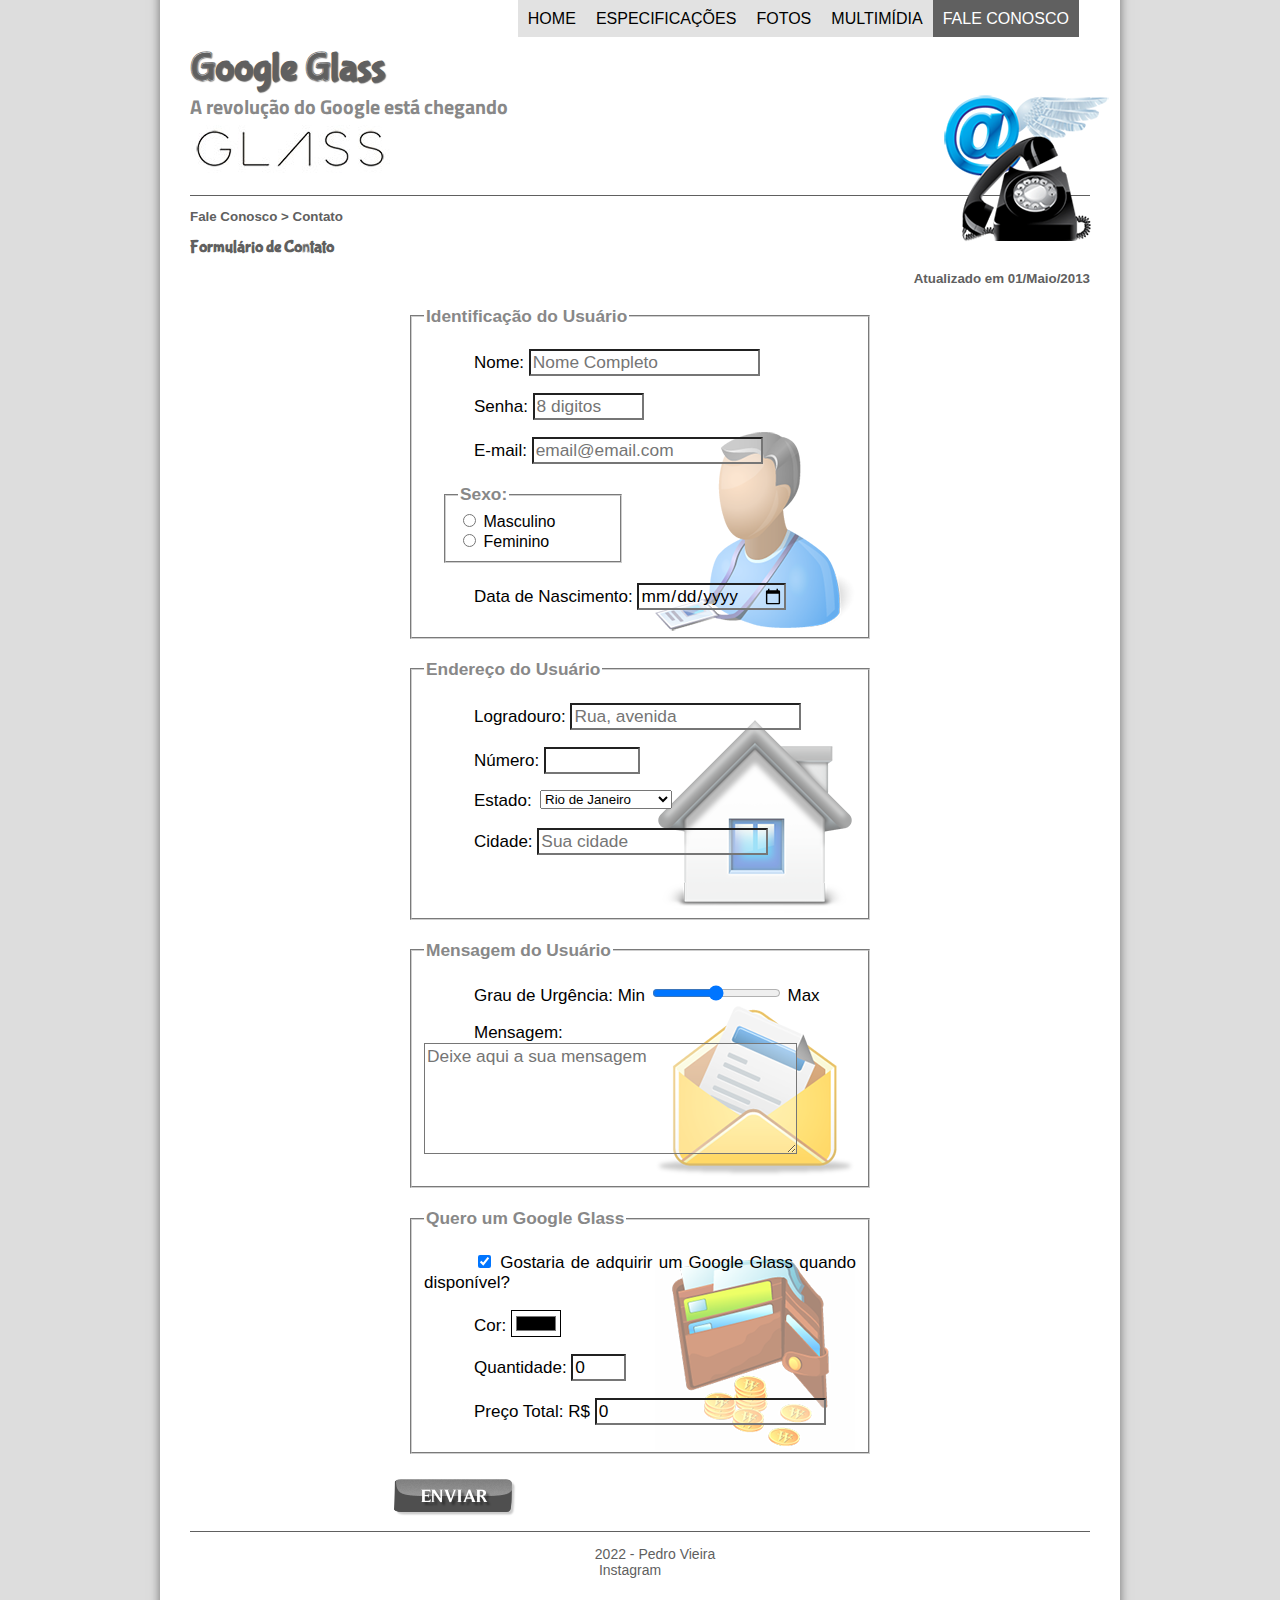
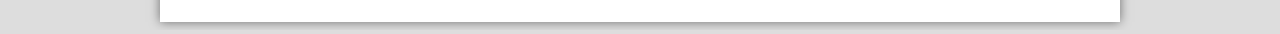
<file: fale-conosco.html>
<!DOCTYPE html>
<html lang="pt-br">
<head>
    
    <meta charset="UTF-8"/>
    <title>Tudo sobre o Google Glass</title>   
    <link rel="stylesheet" href="_css/estilo.css">
    <link rel="stylesheet" href="_css/form.css">
    <script src="_javascript/funcoes.js"></script>
    <script>
        function calcTotal(){
            var qtd = parseInt(document.getElementById('cQtd').value);
            tot = qtd*1500;
            document.getElementById('cTot').value=tot;
        }

    </script>

</head>
<body>
    
<div id="interface">
    

<header id="cabecalho">

    <hgroup>
        <h1>Google Glass</h1>    
        <h2>A revolução do Google está chegando</h2>
    </hgroup>
        
    <img id="icone" src="_imagens/contato.png">

    <nav id="menu" onmouseout="mudaFoto('_imagens/contato.png')">   
        <h1>Menu Principal</h1>
        <ul>
            <li onmouseover="mudaFoto('_imagens/home.png')"><a href="index.html">Home</li></a>     
            <li onmouseover="mudaFoto('_imagens/especificacoes.png')"><a href="specs.html">Especificações</li></a>  
            <li onmouseover="mudaFoto('_imagens/fotos.png')"><a href="fotos.html"> Fotos</li></a>  
            <li onmouseover="mudaFoto('_imagens/multimidia.png')"><a href="multimidia.html">Multimídia</li></a>  
            <li onmouseover="mudaFoto('_imagens/contato.png')"><a href="fale-conosco.html" id="fale">Fale Conosco</li></a>  
        </ul>
    </nav>              
</header>
  
<section id="corpo-full">
    <article id="noticia-principal">
    <header id="cabecalho-artigo">  
        <hgroup>
            <h3>Fale Conosco > Contato</h3>
            <h1>Formulário de Contato</h1>
            <h3 class="direita">Atualizado em 01/Maio/2013</h3>           
        </hgroup>
        </header>  


      <form method="post" id="fContato" action="mailto: pedroavcleite@gmail.com" oninput="calcTotal()">
            <fieldset id="usuario">
                <legend id="usuario">Identificação do Usuário</legend>
                    <p>Nome: <input type="text" name="tNome" id="cNome" size="20" maxlength="30" placeholder="Nome Completo">  </p>
                    <p>Senha: <input type="password" name="tSenha" id="cSenha" size="8" maxlength="8" placeholder="8 digitos">  </p>
                    <p>E-mail: <input type="email" name="tEmail" id="cEmail" size="20" maxlength="40" placeholder="email@email.com">  </p>
                    <fieldset id="sexo">
                        <legend>Sexo:</legend>
                            <input type="radio" name="tSexo" id="cMasc">  <label for="cMasc">Masculino</label><br/>
                            <input type="radio" name="tSexo" id="cFem">  <label for="cFem">Feminino</label>
                    </fieldset>
                    <p>Data de Nascimento: <input type="date" name="tData" id="cData"></p>
            </fieldset>
    
            <fieldset id="endereco">
                <legend id="endereco">Endereço do Usuário</legend>
                    <p>Logradouro: <input type="text" name="tRua" id="cRua" size="20" maxlength="100" placeholder="Rua, avenida"> </p>
                    <p>Número: <input type="number" name="tNum" id="cNum" min="0" max="99999" maxlength="8"> </p>
                    <p><label for="cEST">Estado:</label></p>
                        <select name="tEST" id="cEST">
                            <option>Rio de Janeiro</option>
                            <option>São Paulo</option>
                            <option>Minas Gerais</option>
                            <option>Paraná</option>
                            <option>Santa Catarina</option>
                            <option>Rio Grande do Sul</option>                           
                        </select>
                    <p id="textocidade"> Cidade: <input type="text" name="tCID" id="cCID" maxlength="40" size="20" placeholder="Sua cidade" list="cidades"></p> 
                    <datalist id="cidades">
                        <option value="Rio de Janeiro"></option>
                        <option value="Niterói"></option>
                        <option value="Belford Roxo"></option>
                        <option value="Nova Iguaçu"></option>
                    </datalist>                        
            </fieldset>
    
            <fieldset id="mensagem">
                <legend id="mensagem">Mensagem do Usuário</legend>
                    <p> Grau de Urgência: Min <input type="range" name="tUrg" id="cUrg" min="0" max="10"/> Max </p>
                    <p>Mensagem: <textarea name="tMsg" id="cMsg" cols="35" rows="5" placeholder="Deixe aqui a sua mensagem"></textarea> </p>
            </fieldset>
    
            <fieldset id="pedido">
                <legend id="pedido">Quero um Google Glass</legend>
                    <p> <input type="checkbox" name="tPed" id="cPed" checked> Gostaria de adquirir um Google Glass quando disponível?</p>
                    <p>Cor: <input type="color" id="cCor"> </p>
                    <p>Quantidade: <input type="number" name="tQtd" id="cQtd" min="0" max="5" value="0"></p>
                    <p>Preço Total: R$ <input type="text" name="tTot" id="cTot" placeholder="Total a pagar" value="0" readonly></p>
            </fieldset>
    
    
            <input type="image" src="_imagens/botao-enviar.png">
      </form>

<footer id="rodape">
    <p>2022 - Pedro Vieira <br/><a href="https://www.instagram.com/pdrvieira98/" target="_blank">Instagram</a></p>
    </footer>
    </div>
    </body>
    </html>
</file>
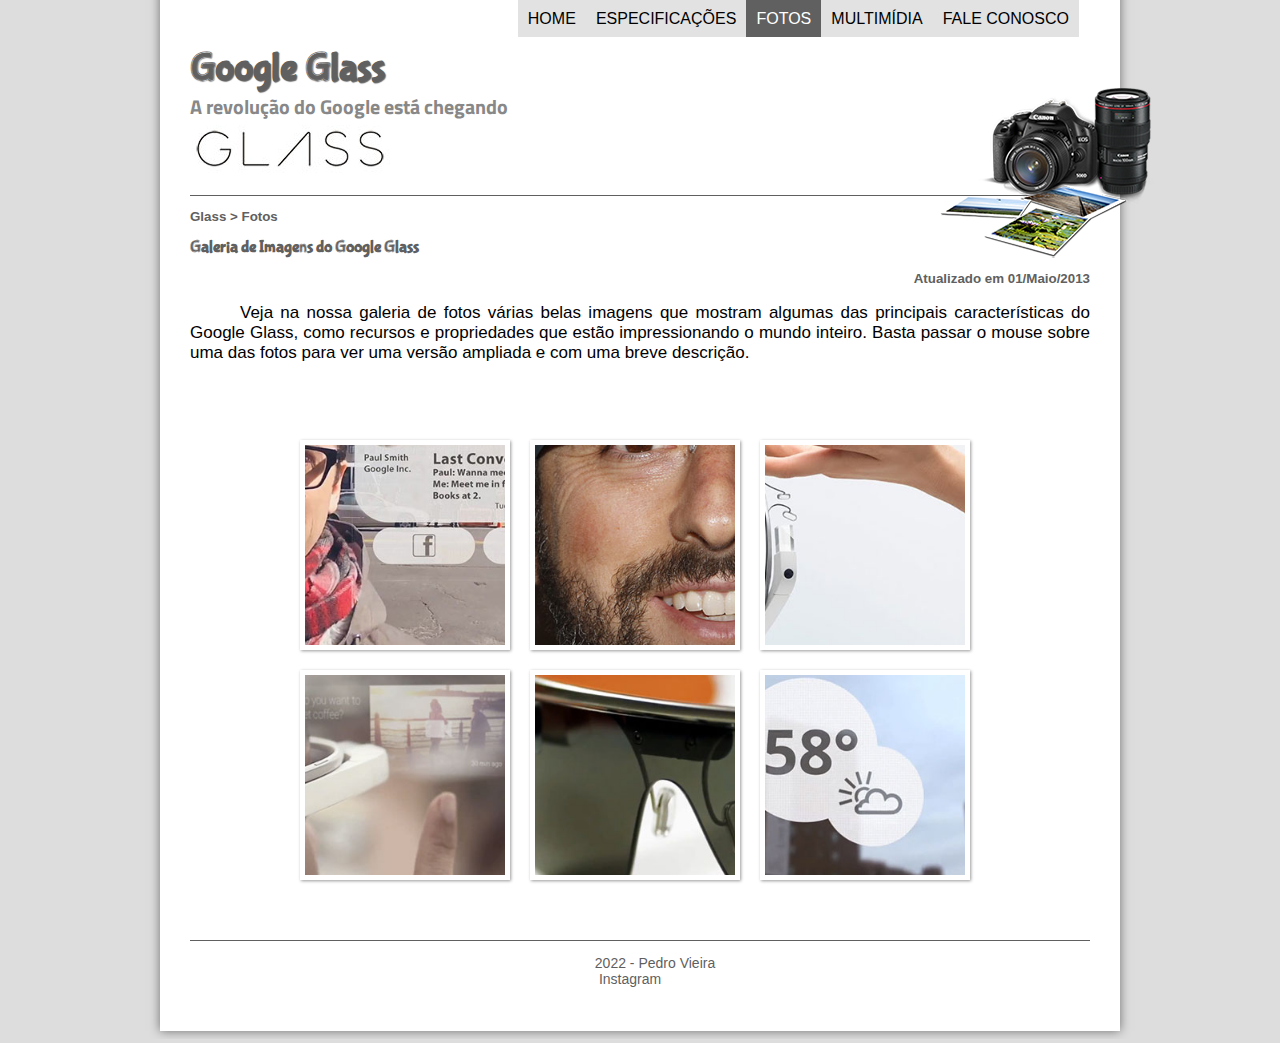
<file: fotos.html>
<!DOCTYPE html>
<html lang="pt-br">
<head>
    
    <meta charset="UTF-8"/>
    <title>Tudo sobre o Google Glass</title>   
    <link rel="stylesheet" href="_css/estilo.css">
    <link rel="stylesheet" href="_css/fotos.css">
    <script src="_javascript/funcoes.js"></script>

</head>
<body>
    
<div id="interface">
    

<header id="cabecalho">

    <hgroup>
        <h1>Google Glass</h1>    
        <h2>A revolução do Google está chegando</h2>
    </hgroup>
        
    <img id="icone" src="_imagens/fotos.png">

    <nav id="menu" onmouseout="mudaFoto('_imagens/fotos.png')">   
        <h1>Menu Principal</h1>
        <ul>
            <li onmouseover="mudaFoto('_imagens/home.png')"><a href="index.html">Home</li></a>     
            <li onmouseover="mudaFoto('_imagens/especificacoes.png')"><a href="specs.html">Especificações</li></a>  
            <li onmouseover="mudaFoto('_imagens/fotos.png')"><a href="fotos.html" id="foto"> Fotos</li></a>  
            <li onmouseover="mudaFoto('_imagens/multimidia.png')"><a href="multimidia.html">Multimídia</li></a>  
            <li onmouseover="mudaFoto('_imagens/contato.png')"><a href="fale-conosco.html">Fale Conosco</li></a>  
        </ul>
    </nav>              
</header>
  


<section id="corpo-full">  
    <article id="noticia-principal">
        <header id="cabecalho-artigo">  
            <hgroup>
                <h3>Glass > Fotos</h3>
                <h1>Galeria de Imagens do Google Glass</h1>
                <h3 class="direita">Atualizado em 01/Maio/2013</h3>           
            </hgroup>
            </header>  
            <p>Veja na nossa galeria de fotos várias belas imagens que mostram algumas das principais características do Google Glass, como recursos e propriedades que estão impressionando o mundo inteiro. Basta passar o mouse sobre uma das fotos para ver uma versão ampliada e com uma breve descrição.</p>  
    
        <ul id="album-fotos">
            <li id="foto01"><span>Agenda e lembretes</span></li>
            <li id="foto02"><span>Sergey Brin usando o Glass</span></li>
            <li id="foto03"><span>Leve e compacto</span></li>
            <li id="foto04"><span>Sensação de uma tela de 50"</span></li>
            <li id="foto05"><span>Vários tipos de lente</span></li>
            <li id="foto06"><span>Informações importantes</span></li>
        </ul>    
    </article>
</section>
<footer id="rodape">
    <p>2022 - Pedro Vieira <br/><a href="https://www.instagram.com/pdrvieira98/" target="_blank">Instagram</a></p>
    </footer>
    </div>
    </body>
    </html>
</file>
<file: _css/estilo.css>
@charset "UTF-8";
@import url('https://fonts.googleapis.com/css2?family=Titillium+Web:wght@300&display=swap');
@font-face 
{
    font-family: 'FonteLogo';
    src: url(../_fonts/bubblegum-sans-regular.otf);
}

body
    {         
        color: black;
        background-color: #dddddd;
        font-family: Arial, sans-serif;
        
        
    }



div#interface
{
    width: 900px;
    background-color: white;
    margin: -20px auto 0px auto;
    box-shadow: 0px 0px 10px rgba(0,0,0,0.5);
    padding: 30px;
    position: relative;
}

p
{
    text-align: justify;
    text-indent: 50px;
    font-size: 17px;
    font-family: Arial, Helvetica, sans-serif;

}

header#cabecalho img#icone 
{
    position: absolute; /*ABSOLUTO EM RELAÇÃO AO ULTIMO RELATIVE NA HIERAQUIA (INTERFACE)*/
    top: 100px;
    left: 780px ;
    
    
}

/* FORMATAÇÃO DO MENU*/

nav#menu 
{
    display:block ;
}

nav#menu ul
{
    list-style: none;
    text-transform: uppercase;
    position: absolute;   /*ABSOLUTO EM RELAÇÃO AO ULTIMO RELATIVE NA HIERAQUIA (INTERFACE)*/
    top: -5px;
    left: 320px;
       

}

nav#menu li
{
    display: inline-block;
    margin: -2.2px;
    margin-top: 10.5px;
    
       
}


nav#menu a
{
    color: black;
    text-decoration: none;
    background-color: #dddd;
    padding: 10px; /* Aumenta a area do background, criando um espaçamento maior do back ground em relação ao texto. PADDING = MARGEM INTERNA*/
    margin: 0px; /* Cria uma margem entre os boxes de back ground em relação ao do lado. MARGIN = MARGEM EXTERNA*/
    transition: background-color 1s;
    
}

nav#menu a:hover
{
    background-color: #606060;
    color: white;
    
}



nav#menu a#home{
    background-color: #606060;
    
}

nav#menu a#home {
    
    color: white;
}

nav#menu a#spec{
    background-color: #606060;
    
}
nav#menu a#spec {
    
    color: white;
}

nav#menu a#foto{
    background-color: #606060;
    
}
nav#menu a#foto  {
    
    color: white;
}

nav#menu a#mult{
    background-color: #606060;
    
}
nav#menu a#mult  {
    
    color: white;
}

nav#menu a#fale{
    background-color: #606060;
    
}
nav#menu a#fale  {
    
    color: white;
}


nav#menu h1 
{
   display: none;
}


header#cabecalho 
{
    border-bottom: 1px #606060 solid;
    height: 150px;
    background: url(../_imagens/glass-logo-peq.jpg) no-repeat 0px 80px;      
}

header#cabecalho h1
{
    font-family: 'FonteLogo', sans-serif;
    font-size: 30pt;
    color: #606060;
    text-shadow: 1px 1px 1px rgba(0,0,0,0.6);
    padding: 0px;
    margin-bottom: 0px;
}

header#cabecalho h2
{
    font-family: 'Titillium Web', sans-serif;
    color: #888888;
    font-size: 15pt;
    padding: 0px;
    margin-top: 0px;

}

/* FORMATAÇÃO DE IMAGENS COM LEGENDA */

figure.foto-legenda
{
    border: 8px solid white; /* Cria uma borda entre a imagem e seu limite de margem (box)*/
    box-shadow: 1px 1px 4px black; /* Cria uma sombra ao redor do box da imagem*/
    position:relative; /* Modifica a relação entre a posição da imagem e sua exibição na tela , segue as orientações relativas ao container*/
}
figure.foto-legenda img
{
    width: 100%; /* Modifica a lagura da imagem */
    height: 100%; /* Modifica a altura da imagem */
}
figure.foto-legenda figcaption{
    opacity: 0; /* Define a transparencia da legenda. 0 = menor nivel */
    position: absolute; /* Referencia a posicao da legenda em relacao a imagem */
    top:0px; /* altera a posiciao inicial da altura da legenda */
    background-color: rgba(0,0,0,0.4); /* define a cor de fundo da legenda*/
    color: white; /* define a cor da fonte da legenda*/
    width: 100%; /* define a largura da legenda */
    height: 99.5%; /* altura da legenda */
    padding: 10px; /* A propriedade padding define uma a distância entre o conteúdo de um elemento e suas bordas */
    box-sizing:border-box; /* Altera e define as propriedades de alinhamento altura e largura da legenda em relação à imagem*/
    transition: opacity 1s; /* */
}
figure.foto-legenda:hover figcaption{
    opacity: 1;
}

/* ALTERAÇÕES NA TABELA*/

table#tabelaspec /* Alterações da tabela geral. */
{
    border: 1px solid #606060;
    border-spacing: 0px;
    margin-left: auto;
    margin-right: auto;
}   

table#tabelaspec td /* Alterações individuiais propagadas para cada celula (TD) */
{
    border: 1px solid #606060;
    padding: 10px;
    text-align: right;   
}

table#tabelaspec td.ce /* Alteracoes individuais propagadas para cada celula pertencente à classe ce */
{

    background-color: #606060;
    color: white;
    vertical-align: top;
    font-weight: bold;

}

table#tabelaspec td.cd /* Alteracoes individuais propagadas para cada celula pertencente à classe cd */
{
    text-align: left;
    background-color: #cecece;
}

table#tabelaspec caption /* Alteracoes no titulo da tabela definido pela ta <caption/> */
{
    color: #888888;
    font-size: 13pt;
    font-weight: bold ;
      
}

table#tabelaspec caption span
{
    font-size: 8pt;
    display: block; /* TRANSFORMA O TEXTO EM BLOCO, PODENDO MOVE-LO PELA TELA DO DOCUMENTO*/
    float: right;
    color: black;
    margin-top: 10px;
    
}




section#corpo
{
    display: block;
    width: 500px;
    float: left;
    border-right: 1px solid #606060;
    padding-right: 15px;
}

section#corpo video#video01{
    display: block;
    position: relative;
    width: auto;
    height: 280px;
    padding: 0px;
    margin: 0px;
    top: -10px;
}



article#noticia-principal h2
{
    font-size: 12pt;
    color: #606060;
    background-color: #dddddd;
    padding: 5px 0px 5px 10px;
    margin: 10px 0px 10px 0px;
}

header#cabecalho-artigo h1
{
    font-family: 'FonteLogo',sans-serif;
    font-size: 13pt;
    color: #606060;
}

header#cabecalho-artigo h3
{
    font-size: 10pt;
    color: #606060;

}


.direita
{
    text-align: right;
}


aside#lateral
{
    display: block;
    width: 350px;
    float: right;
    background-color: #dddddd;
    padding: 10px;
    margin-top: 10px;
    box-shadow: 2px 2px 2px rgba(0,0,0,0.5);
}

aside#lateral video#video02{
    display: block;
    position: relative;
    width: auto;
    height: 195.5px;
    padding: 0px;
    margin: 0px;
    top: 5x;
    
}

aside#lateral h1
{
    font-family: 'FonteLogo',sans-serif;
    font-size: 20pt;
    color: #606060;
    margin-top: 0;
    
}

aside#lateral h2
{
    background-color: #606060;
    font-size: 13pt;
    color: white;
    padding: 5px;
}

footer#rodape
{
    clear: both;
    border-top: 1px solid #606060;
    
    
}

footer#rodape p
{
    position: relative;
    right: 10px;
    text-align:center;
    color: rgb(95, 95, 95);
    font-size: 14px;     
 
}

footer#rodape p#linkinsta{
      
    position: relative;
    bottom: 8px;
    margin-bottom: 0px;
}

footer#rodape a
{
  
    text-decoration: none;
    color: rgb(95, 95, 95);
    
}

footer#rodape a:hover
{
    color: rgb( 138, 58, 185);
   text-decoration: underline;
}

a
{
    color: #606060;
    text-decoration: none;
}

a:hover
{
    text-decoration: underline;
}
</file>
<file: _css/form.css>
@charset "UTF-8";

form{
    width: 500px;
    margin: auto;
}

input,textarea{
    font-family: sans-serif;
    font-weight: normal;
    font-size: 13pt;
    background-color: rgba(255, 255, 255, 0.3);


}

input:hover,textarea:hover{
    background-color: #dddddd;
}

legend{
    color:#888888;
    font-weight: bold;
    font-size: 13pt;
    font-family: sans-serif;

}

fieldset{
    border-color: #cecece;
    margin: 20px;

}

fieldset#sexo{
    width: 150px;
}

fieldset#usuario{
    background: url("../_imagens/icone-contato.png") no-repeat 95% 95%;
    
}

fieldset#endereco{
    background: url("../_imagens/icone-endereco.png") no-repeat 95% 95%;
}

fieldset#mensagem{
    background: url("../_imagens/icone-mensagem.png") no-repeat 95% 95%;
}

fieldset#pedido{
    background: url("../_imagens/icone-pagamento.png") no-repeat 95% 95%;
}

select#cEST{
    display: block;
    position: relative;
    left: 116px;
    top: -38px;
}

p#textocidade{
    display: block;
    position: relative;
    top: -36px;
}
</file>
<file: _css/fotos.css>
@charset "UTF-8";

ul#album-fotos{
    width: 700px;
    margin: 0 auto;
    padding: 50px;
    overflow: hidden;
    list-style: none;

}

ul#album-fotos li{
    float: left;
    width: 200px;
    height: 200px;
    margin: 10px;
    border: 5px solid white;
    background-color: white;
    box-shadow: 1px 1px 3px rgba(0, 0, 0, .4); /* DESLOCAMENTO LATERAL, DESOLCAMENTO VERTICAL, ESPALHAMENTO E COR. */
    -webkit-transition: all .3s ease-in;
}

ul#album-fotos li span{
    opacity: 0;
    color: white;
    text-shadow: 1px 1px 1px black;
    background-color: rgba(0, 0, 0, .3);
    font-size: 9pt;
    line-height: 370px;
    padding: 5px;
}

ul#album-fotos li:hover{
    -webkit-transform: scale(1.5);
}



ul#album-fotos li:hover span{
    opacity: 1;
}


ul#album-fotos li#foto01{
    background:url('../_imagens/galeria-01.jpg');
    background-position: 50% 50%;
    background-size: 400px 400px;
    background-color: white;
}
ul#album-fotos li#foto01:hover{
    background-position: 0px 0px;
    background-size: 200px 200px;
}


ul#album-fotos li#foto02{
    background:url('../_imagens/galeria-02.jpg');
    background-position: 50% 50%;
    background-size: 400px 400px;
    background-color: white;
}
ul#album-fotos li#foto02:hover{
    background-position: 0px 0px;
    background-size: 200px 200px;
}


ul#album-fotos li#foto03{
    background:url('../_imagens/galeria-03.jpg');
    background-position: 50% 50%;
    background-size: 400px 400px;
    background-color: white;
}
ul#album-fotos li#foto03:hover{
    background-position: 0px 0px;
    background-size: 200px 200px;
}


ul#album-fotos li#foto04{
    background:url('../_imagens/galeria-04.jpg');
    background-position: 50% 50%;
    background-size: 400px 400px;
    background-color: white;
}
ul#album-fotos li#foto04:hover{
    background-position: 0px 0px;
    background-size: 200px 200px;
}


ul#album-fotos li#foto05{
    background:url('../_imagens/galeria-05.jpg');
    background-position: 50% 50%;
    background-size: 400px 400px;
    background-color: white;
}
ul#album-fotos li#foto05:hover{
    background-position: 0px 0px;
    background-size: 200px 200px;
}


ul#album-fotos li#foto06{
    background:url('../_imagens/galeria-06.jpg');
    background-position: 50% 50%;
    background-size: 400px 400px;
    background-color: white;
}
ul#album-fotos li#foto06:hover{
    background-position: 0px 0px;
    background-size: 200px 200px;
}
</file>
